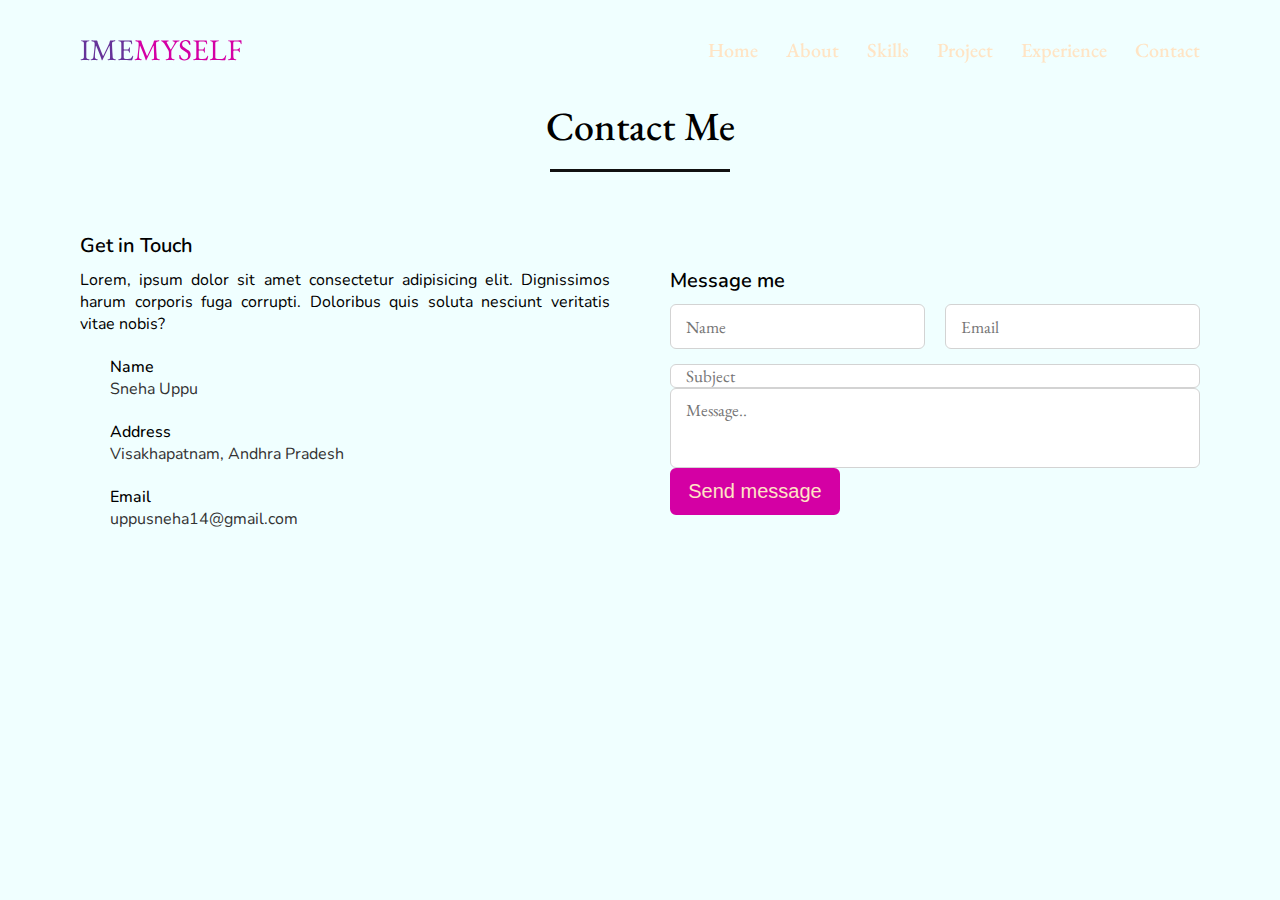
<file: contact.html>
<!DOCTYPE html>
<html lang="en" >

<head>
    <meta charset="UTF-8">
    <meta name="viewport" content="width=device-width, initial-scale=1.0">
    <title>My Personal Portfolio Website</title>
    <link rel="icon" href="icon.jpg">
    <link rel="stylesheet" href="style.css">
    <script src="https://code.jquery.com/jquery-3.6.0.min.js"></script>
    <script src="script.js"></script>
</head>

<body>
	<nav class="navbar">
        <div class="max-width">
        <div class="logo"><a href="#">IME<span>MYSELF</span></a></div>
		    <ul class="menu">
                <li><a href="#home">Home</a></li>
                <li><a href="#about">About</a></li>
                <li><a href="#skills">Skills</a></li>
                <li><a href="#project">Project</a></li>
                <li><a href="#experience">Experience</a></li>
                <li><a href="#contact">Contact</a></li>
            </ul>
        </div>
	</nav>

<!--Contact Section-->
<section class="contact" id="contact">
    <body bgcolor="azure">
    <div class="max-width">
        <h2 class="title">Contact Me</h2>
        <div class="contact-content">
            <div class="column left">
                <div class="text">Get in Touch</div>
                <p>Lorem, ipsum dolor sit amet consectetur adipisicing elit. Dignissimos harum corporis fuga corrupti. Doloribus quis soluta nesciunt 
                    veritatis vitae nobis?</p>
                <div class="icons">
                    <div class="row">
                        <i class="fas fa-user"></i>
                        <div class="info">
                            <div class="head">Name</div>
                            <div class="sub-title">Sneha Uppu</div>
                        </div>
                    </div>
                    <div class="row">
                        <i class="fas fa-map-marker-alt"></i>
                        <div class="info">
                            <div class="head">Address</div>
                            <div class="sub-title">Visakhapatnam, Andhra Pradesh</div>
                        </div>
                    </div>
                    <div class="row">
                        <i class="fas fa-envelope"></i>
                        <div class="info">
                            <div class="head">Email</div>
                            <div class="sub-title">uppusneha14@gmail.com</div>
                        </div>
                    </div>
                </div>
            </div>
            <div class="column right">
                <div class="text">Message me</div>
                <form action="#">
                    <div class="fields">
                        <div class="field name">
                            <input type="text" placeholder="Name" required>
                        </div>
                        <div class="field email">
                            <input type="email" placeholder="Email" required>
                        </div>
                    </div>
                    <div class="field">
                        <input type="text" placeholder="Subject" required>
                    </div>
                    <div class="field textarea">
                        <textarea cols="30" rows="10" placeholder="Message.." required></textarea>
                    </div>
                    <div class="button">
                        <button type="submit">Send message</button>
                    </div>
                </form>
            </div>
        </div>
    </div>
</body>
</section>
</file>
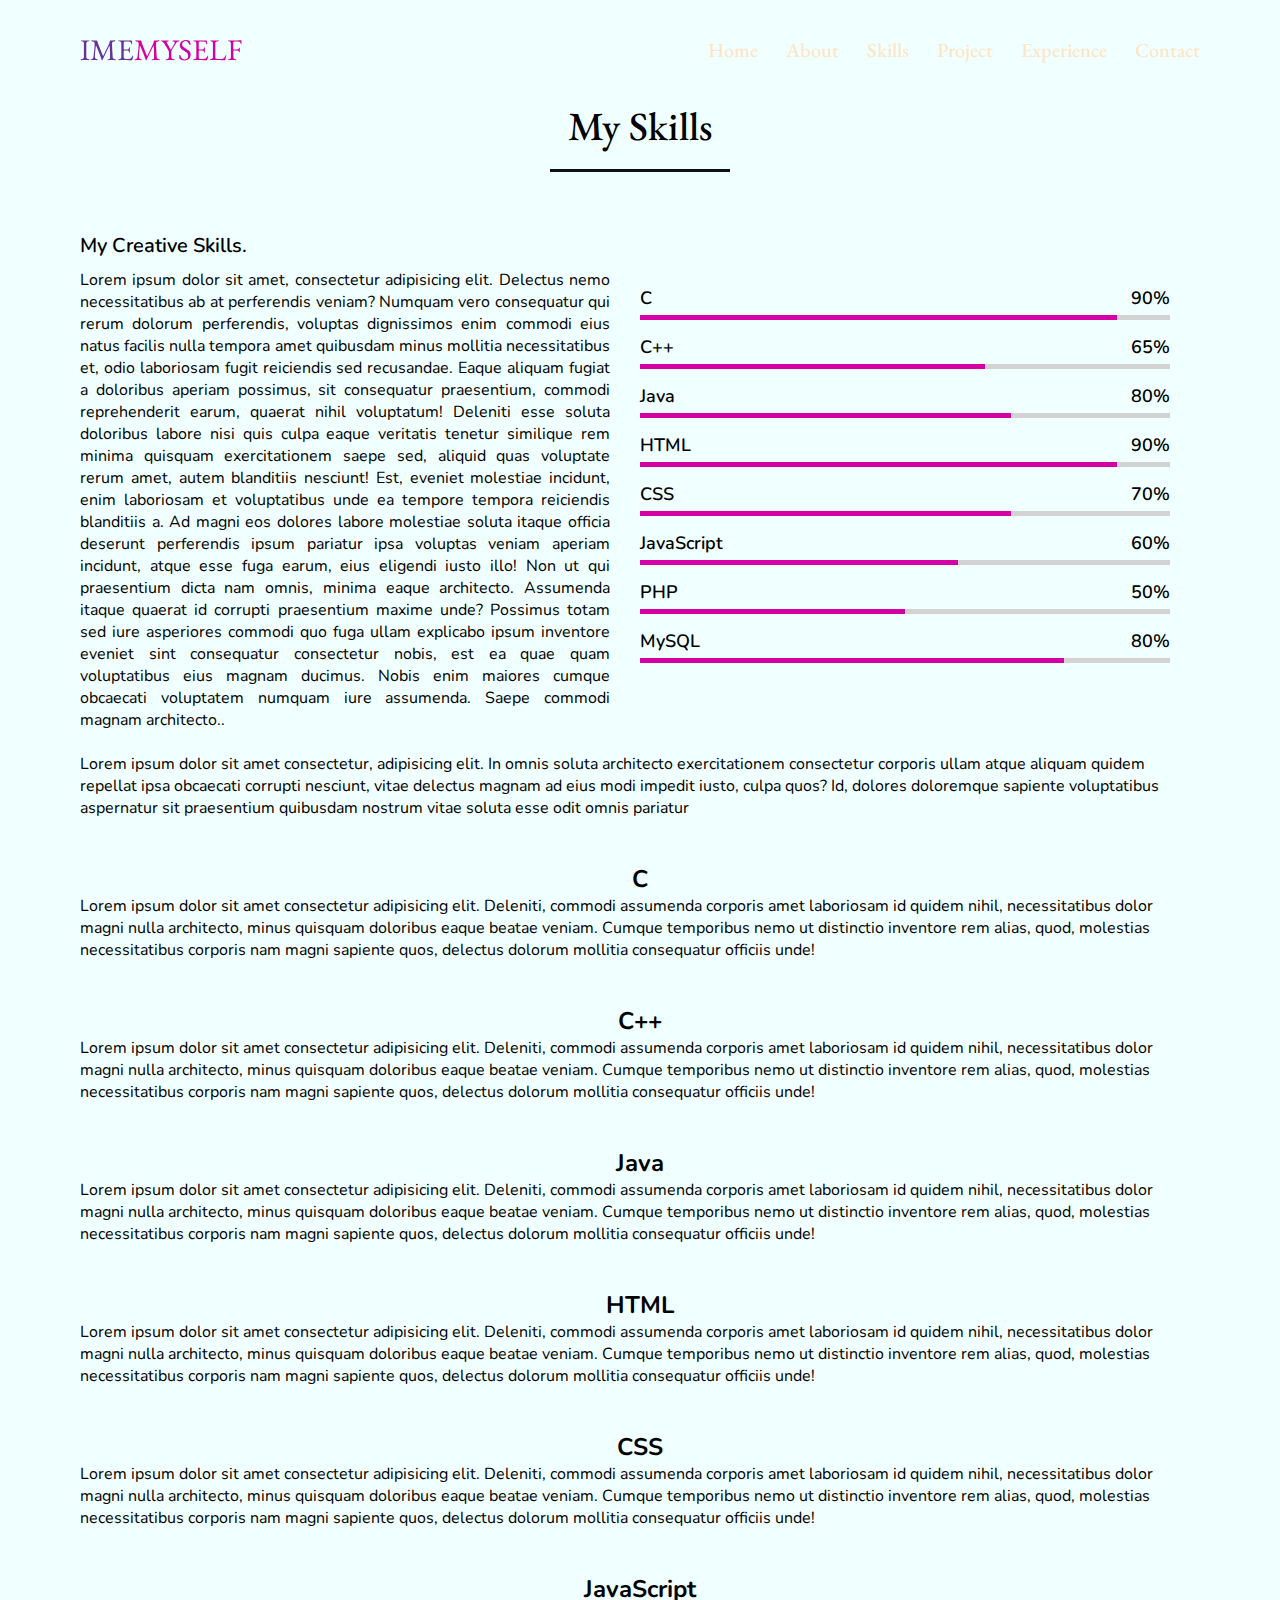
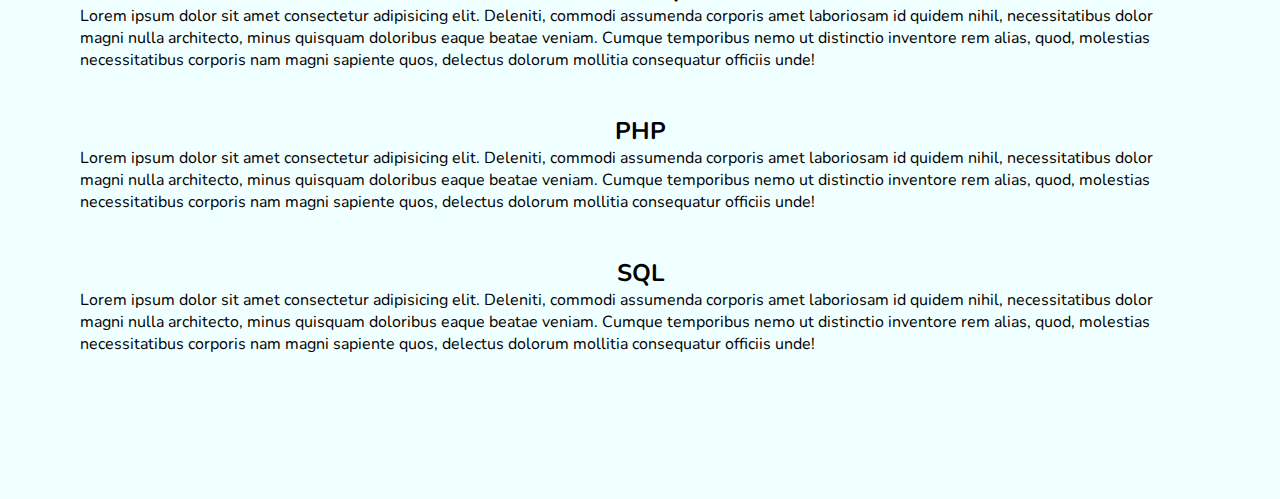
<file: skills.html>
<!DOCTYPE html>
<html lang="en" >

<head>
    <meta charset="UTF-8">
    <meta name="viewport" content="width=device-width, initial-scale=1.0">
    <title>My Personal Portfolio Website</title>
    <link rel="icon" href="icon.jpg">
    <link rel="stylesheet" href="style.css">
    <script src="https://code.jquery.com/jquery-3.6.0.min.js"></script>
    <script src="script.js"></script>
</head>

<body>
	<nav class="navbar">
        <div class="max-width">
        <div class="logo"><a href="#">IME<span>MYSELF</span></a></div>
		    <ul class="menu">
                <li><a href="index.html">Home</a></li>
                <li><a href="about.html">About</a></li>
                <li><a href="skills.html">Skills</a></li>
                <li><a href="#project">Project</a></li>
                <li><a href="#experience">Experience</a></li>
                <li><a href="#contact">Contact</a></li>
            </ul>
        </div>
	</nav>

    <!-- skills section start -->
<section class="skills" id="skills">
    <body bgcolor="azure">
    <div class="max-width">
        <h2 class="title">My Skills</h2>
        <div class="skills-content">
            <div class="column left">
                <div class="text">My Creative Skills.</div>
                <p>Lorem ipsum dolor sit amet, consectetur adipisicing elit. Delectus nemo necessitatibus ab at perferendis veniam? 
                    Numquam vero consequatur qui rerum dolorum perferendis, voluptas dignissimos enim commodi eius natus facilis nulla
                    tempora amet quibusdam minus mollitia necessitatibus et, odio laboriosam fugit reiciendis sed recusandae. Eaque 
                    aliquam fugiat a doloribus aperiam possimus, sit consequatur praesentium, commodi reprehenderit earum, quaerat 
                    nihil voluptatum! Deleniti esse soluta doloribus labore nisi quis culpa eaque veritatis tenetur similique rem 
                    minima quisquam exercitationem saepe sed, aliquid quas voluptate rerum amet, autem blanditiis nesciunt! Est, 
                    eveniet molestiae incidunt, enim laboriosam et voluptatibus unde ea tempore tempora reiciendis blanditiis a. 
                    Ad magni eos dolores labore molestiae soluta itaque officia deserunt perferendis ipsum pariatur ipsa voluptas 
                    veniam aperiam incidunt, atque esse fuga earum, eius eligendi iusto illo! Non ut qui praesentium dicta nam omnis,
                    minima eaque architecto. Assumenda itaque quaerat id corrupti praesentium maxime unde? Possimus totam sed iure 
                    asperiores commodi quo fuga ullam explicabo ipsum inventore eveniet sint consequatur consectetur nobis, est ea 
                    quae quam voluptatibus eius magnam ducimus. Nobis enim maiores cumque obcaecati voluptatem numquam iure assumenda.
                    Saepe commodi magnam architecto..</p>
            </div>
            <div class="column right">
                <div class="bars">
                    <div class="info">
                        <span>C</span>
                        <span>90%</span>
                    </div>
                    <div class="line c"></div>
                </div>
                <div class="bars">
                    <div class="info">
                        <span>C++</span>
                        <span>65%</span>
                    </div>
                    <div class="line cpp"></div>
                </div>
                <div class="bars">
                    <div class="info">
                        <span>Java</span>
                        <span>80%</span>
                    </div>
                    <div class="line java"></div>
                </div>
                <div class="bars">
                    <div class="info">
                        <span>HTML</span>
                        <span>90%</span>
                    </div>
                    <div class="line html"></div>
                </div>
                <div class="bars">
                    <div class="info">
                        <span>CSS</span>
                        <span>70%</span>
                    </div>
                    <div class="line css"></div>
                </div>
                <div class="bars">
                    <div class="info">
                        <span>JavaScript</span>
                        <span>60%</span>
                    </div>
                    <div class="line js"></div>
                </div>
                <div class="bars">
                    <div class="info">
                        <span>PHP</span>
                        <span>50%</span>
                    </div>
                    <div class="line php"></div>
                </div>
                <div class="bars">
                    <div class="info">
                        <span>MySQL</span>
                        <span>80%</span>
                    </div>
                    <div class="line mysql"></div>
                </div>
            </div>
            <br>
            
            <p><br>Lorem ipsum dolor sit amet consectetur, adipisicing elit. In omnis soluta architecto exercitationem consectetur corporis ullam atque aliquam 
                quidem repellat ipsa obcaecati corrupti nesciunt, vitae delectus magnam ad eius modi impedit iusto, culpa quos? Id, dolores doloremque sapiente 
                voluptatibus aspernatur sit praesentium quibusdam nostrum vitae soluta esse odit omnis pariatur <br><br><br></p>

            <p><br><h2>C</h2></p>
            <p>Lorem ipsum dolor sit amet consectetur adipisicing elit. Deleniti, commodi assumenda corporis amet laboriosam id quidem nihil, necessitatibus dolor 
                magni nulla architecto, minus quisquam doloribus eaque beatae veniam. Cumque temporibus nemo ut distinctio inventore rem alias, quod, molestias 
                necessitatibus corporis nam magni sapiente quos, delectus dolorum mollitia consequatur officiis unde!<br><br><br></p>

            <p><br><h2>C++</h2></p>
            <p>Lorem ipsum dolor sit amet consectetur adipisicing elit. Deleniti, commodi assumenda corporis amet laboriosam id quidem nihil, necessitatibus dolor 
                magni nulla architecto, minus quisquam doloribus eaque beatae veniam. Cumque temporibus nemo ut distinctio inventore rem alias, quod, molestias 
                necessitatibus corporis nam magni sapiente quos, delectus dolorum mollitia consequatur officiis unde!<br><br><br></p>

            <p><br><h2>Java</h2></p>
            <p>Lorem ipsum dolor sit amet consectetur adipisicing elit. Deleniti, commodi assumenda corporis amet laboriosam id quidem nihil, necessitatibus dolor 
                magni nulla architecto, minus quisquam doloribus eaque beatae veniam. Cumque temporibus nemo ut distinctio inventore rem alias, quod, molestias 
                necessitatibus corporis nam magni sapiente quos, delectus dolorum mollitia consequatur officiis unde!<br><br><br></p>

            <p><br><h2>HTML</h2></p>
            <p>Lorem ipsum dolor sit amet consectetur adipisicing elit. Deleniti, commodi assumenda corporis amet laboriosam id quidem nihil, necessitatibus dolor 
                magni nulla architecto, minus quisquam doloribus eaque beatae veniam. Cumque temporibus nemo ut distinctio inventore rem alias, quod, molestias 
                necessitatibus corporis nam magni sapiente quos, delectus dolorum mollitia consequatur officiis unde!<br><br><br></p>

            <p><br><h2>CSS</h2></p>
            <p>Lorem ipsum dolor sit amet consectetur adipisicing elit. Deleniti, commodi assumenda corporis amet laboriosam id quidem nihil, necessitatibus dolor 
                magni nulla architecto, minus quisquam doloribus eaque beatae veniam. Cumque temporibus nemo ut distinctio inventore rem alias, quod, molestias 
                 necessitatibus corporis nam magni sapiente quos, delectus dolorum mollitia consequatur officiis unde!<br><br><br></p>

            <p><br><h2>JavaScript</h2></p>
            <p>Lorem ipsum dolor sit amet consectetur adipisicing elit. Deleniti, commodi assumenda corporis amet laboriosam id quidem nihil, necessitatibus dolor 
                magni nulla architecto, minus quisquam doloribus eaque beatae veniam. Cumque temporibus nemo ut distinctio inventore rem alias, quod, molestias 
                necessitatibus corporis nam magni sapiente quos, delectus dolorum mollitia consequatur officiis unde!<br><br><br></p>

            <p><br><h2>PHP</h2></p>
            <p>Lorem ipsum dolor sit amet consectetur adipisicing elit. Deleniti, commodi assumenda corporis amet laboriosam id quidem nihil, necessitatibus dolor 
                magni nulla architecto, minus quisquam doloribus eaque beatae veniam. Cumque temporibus nemo ut distinctio inventore rem alias, quod, molestias 
                necessitatibus corporis nam magni sapiente quos, delectus dolorum mollitia consequatur officiis unde!<br><br><br></p>

            <p><br><h2>SQL</h2></p>
            <p>Lorem ipsum dolor sit amet consectetur adipisicing elit. Deleniti, commodi assumenda corporis amet laboriosam id quidem nihil, necessitatibus dolor 
                magni nulla architecto, minus quisquam doloribus eaque beatae veniam. Cumque temporibus nemo ut distinctio inventore rem alias, quod, molestias 
                necessitatibus corporis nam magni sapiente quos, delectus dolorum mollitia consequatur officiis unde!<br><br><br></p>
        </div>
    </div>
</body>
</section>

</body>
</html>
</file>
<file: style.css>
@import url('https://fonts.googleapis.com/css2?family=EB+Garamond:ital,wght@1,400;1,700&family=Lobster&family=Nunito:ital,wght@1,300&display=swap');
*{
    margin: 0;
    padding: 0;
    box-sizing: border-box;
    text-decoration: none;
}

  .max-width{
      max-width: 1300px;
      padding: 0 80px;
      margin: auto;
  }
  
 .navbar{
     position: fixed;
     width: 100%;
     z-index: 999;
     padding: 30px 0;
     font-family: 'EB Garamond', serif;
     transition: all 0.3s ease;
 }

 .navbar.sticky{
    padding: 15px 0;
    background-color: coral;
}

 .navbar .max-width{
     display: flex;
     align-items: center;
     justify-content: space-between;
 }

 .navbar .logo  a {
    font-size: 30px;
    color: rebeccapurple;
 }

 .navbar .logo  a span{
     color: #d400a4;
 }

 .navbar .menu li{
     list-style: none;
     display: inline;
 }
 
 .navbar .menu li a:hover{
    color: rgb(34, 115, 165);
  }

 .navbar .menu li a{
     color: bisque;
     font-size: 20px;
     font-weight: 500;
     margin-left: 25px;
 }

/*Home styling*/
 .home{
     display: flex;
     background: url("pfback.png") no-repeat center;
     background-size: 100% 100%;
     height: 100vh;
     color: #fff;
     min-height: 500px; 
     font-family: 'EB Garamond', serif ;   
 }

.home .max-width{
    margin: auto 0 auto 40px;
}

.home .home-content .text1{
    font-size: 30px;
}

.home .home-content .text2{
    font-size: 70px;
    font-weight: 600;
    margin-left: -3px;
}

.home .home-content .text3{
    font-size: 40px;
    margin: 5px 0;
}

.home .home-content a{
    display: inline-block;
    background: #d400a4;
    color: bisque;
    font-size: 25px;
    padding: 12px 36px;
    margin-top: 20px;
    border-radius: 6px;
    border: 2px solid #d400a4;
    transition: all 0.3s ease;
}

.home .home-content a:hover{
    color: #d400a4;
    background: none;
}

/*About Section Styling*/
section{
    padding: 100px 0;
}

.about .title{
    position: relative;
    text-align: center;
    font-size: 40px;
    font-weight: 500;
    margin-bottom: 60px;
    padding-bottom: 20px;
    font-family: 'EB Garamond', serif;
}

.about .title::before{
    content: "";
    position: absolute;
    bottom: 0px;
    left: 50%;
    width: 180px;
    height: 3px;
    background-color: #111;
    transform: translateX(-50%);
}

.about{
    font-family: 'Nunito', sans-serif;
}

.about .about-content{
    display: flex;
    flex-wrap: wrap;
    align-items: center;
    justify-content: space-between;
}

.about .about-content .left{
    width: 45%;
}

.about .about-content .left img{
    height: 500px;
    width: 350px;
    object-fit: cover;
    border-radius: 6px;
}

.about .about-content .right{
    width: 55%;
}

.about .about-content .right .text{
    font-size: 25px;
    font-weight: 600;
    margin-bottom: 10px;
}

.about .about-content .right p{
    text-align: justify;
}

.about .about-content .right a{
    display: inline-block;
    background: #d400a4;
    color: bisque;
    font-size: 20px;
    font-weight: 500;
    padding: 10px 30px;
    margin-top: 20px;
    border-radius: 6px;
    border: 2px solid #d400a4;
    transition: all 0.3s ease;
}

.about .about-content .right a:hover{
    color: #d400a4;
    background: none;
}

/*Skills Section Styling*/
.skills .title{
    position: relative;
    text-align: center;
    font-size: 40px;
    font-weight: 500;
    margin-bottom: 60px;
    padding-bottom: 20px;
    font-family: 'EB Garamond', serif;
}

.skills .title::before{
    content: "";
    position: absolute;
    bottom: 0px;
    left: 50%;
    width: 180px;
    height: 3px;
    background-color: #111;
    transform: translateX(-50%);
}

.skills{
    font-family: 'Nunito', sans-serif;
}

.skills .skills-content{
    display: flex;
    flex-wrap: wrap;
    align-items: center;
    justify-content: space-between;
}

.skills .skills-content .column{
    width: calc(50% - 30px);
}

.skills .skills-content .left .text{
    font-size: 20px;
    font-weight: 600;
    margin-bottom: 10px;
}

.skills .skills-content .left p{
    text-align: justify;
}

.skills .skills-content .left a{
    display: inline-block;
    background: #d400a4;
    color: bisque;
    font-size: 18px;
    font-weight: 500;
    padding: 8px 16px;
    margin-top: 20px;
    border-radius: 6px;
    border: 2px solid #d400a4;
    transition: all 0.3s ease;
}

.skills .skills-content .left a:hover{
    color: #d400a4;
    background: none;
}

.skills .skills-content .right .bars{
    margin-bottom: 15px;
}

.skills .skills-content .right .info{
    display: flex;
    margin-bottom: 5px;
    align-items: center;
    justify-content: space-between;
}

.skills .skills-content .right span{
    font-weight: 600;
    font-size: 18px;
}

.skills .skills-content .right .line{
    height: 5px;
    width: 100%;
    background: lightgrey;
    position: relative;
}

.skills .skills-content .right .line::before{
    content: "";
    position: absolute;
    height: 100%;
    left: 0;
    top: 0;
    background: #d400a4;
}

.skills-content .right .c::before{
    width: 90%;
}

.skills-content .right .cpp::before{
    width: 65%;
}

.skills-content .right .java::before{
    width: 70%;
}

.skills-content .right .html::before{
    width: 90%;
}

.skills-content .right .css::before{
    width: 70%;
}

.skills-content .right .js::before{
    width: 60%;
}

.skills-content .right .php::before{
    width: 50%;
}

.skills-content .right .mysql::before{
    width: 80%;
}

/*Contact Section Styling*/
.contact .title{
    position: relative;
    text-align: center;
    font-size: 40px;
    font-weight: 500;
    margin-bottom: 60px;
    padding-bottom: 20px;
    font-family: 'EB Garamond', serif;
}

.contact .title::before{
    content: "";
    position: absolute;
    bottom: 0px;
    left: 50%;
    width: 180px;
    height: 3px;
    background-color: #111;
    transform: translateX(-50%);
}

.contact{
    font-family: 'Nunito', sans-serif;
}

.contact .contact-content {
    display: flex;
    flex-wrap: wrap;
    align-items: center;
    justify-content: space-between;
}

.contact .contact-content .column {
    width: calc(50% - 30px);
}

.contact .contact-content .text{
    font-size: 20px;
    font-weight: 600;
    margin-bottom: 10px;
}

.contact .contact-content .left p{
    text-align: justify;
}

.contact .contact-content .left .icons{
    margin: 10px 0;
}

.contact .contact-content .row{
    display: flex;
    height: 65px;
    align-items: center;
}

.contact .contact-content .row .info{
    margin-left: 30px;
}

.contact .contact-content .row i{
    font-size: 25px;
    color: black;
}

.contact .contact-content .info .head{
    font-weight: 500;
}

.contact .contact-content .info .sub-title{
    color: #333;
}

.contact .right form .fields{
    display: flex;
}

.contact .right form .fields,
.contact .right form .fields .field{
    height: 45px;
    width: 100%;
    margin-bottom: 15px;
}

.contact .right form .name{
    margin-right: 10px;
}

.contact .right form .email{
    margin-left: 10px;
}

.contact .right form .textarea{
    height: 80px;
    width: 100%;
}

.contact .right form .field input,
.contact .right form .textarea textarea{
    height: 100%;
    width: 100%;
    border: 1px solid lightgray;
    border-radius: 6px;
    outline: none;
    padding: 0 15px;
    font-size: 17px;
    font-family: 'EB Garamond', serif;
}

.contact .right form .textarea textarea{
    padding-top: 10px;
    resize: none;
}

.contact .right form .button{
    height: 47px;
    width: 170px;
}

.contact .right form .button button{
    width: 100%;
    height: 100%;
    border: 2px solid #d400a4;
    background: #d400a4;
    color: bisque;
    font-size: 20px;
    font-weight: 500;
    border-radius: 6px;
    cursor: pointer;
    transition: all 0.3s ease;
}

.contact .right form .button button:hover{
    color: #d400a4;
    background: none;
}

/*Footer Styling*/
footer{
    padding: 6px 40px 6px 40px;
    background: #6d6d6d;
    font-family: "Lucida Sans Unicode";
    color: yellowgreen;
    font-size: 11px;
    text-decoration: right;
}

.separator{
    color: aliceblue;
    font-size: 11px;
}



/*Responsive Media Query*/
@media (max-width: 1104px) {
    .about .about-content .left img{
        height: 350px;
        width: 350px;
    }
}

@media (max-width: 991px) {
    .max-width{
        padding: 0 50px;
    }
}

@media (max-width: 947px){
.navbar .menu{
    position: fixed;
    height: 100vh;
    width: 100%;
    left: -100%;
    top: 0;
    background: #111;
    text-align: center;
    padding-top: 80px;
    transition: all 0.3s ease;
}

.navbar .menu.active{
    left: 0;
}

.navbar .menu li{
    display: block;
}

.navbar .menu li a{
    display: inline-block;
    margin: 20px 0;
    font-size: 25px;
}

.home .home-content .text-2{
    font-size: 70px;
}

.home .home-content .text-3{
    font-size: 35px;
}

.home .home-content a{
    font-size: 23px;
    padding: 10px 30px;
}

.max-width{
    max-width: 930px;
}

.about .about-content .column{
    width: 100%;
}

.about .about-content .left{
    display: flex;
    justify-content: center;
    margin: 0 auto 60px;
}

.about .about-content .right{
    flex: 100%;
}

.skills .skills-content .column,
.contact .contact-content .column{
        width: 100%;
        margin-bottom: 35px; 
    }
}

@media (max-width: 690px) {
    .max-width{
        padding: 0 23px;
    }
    .home .home-content .text-2{
        font-size: 60px;
    }
    .home .home-content .text-3{
        font-size: 32px;
    }
    .home .home-content a{
        font-size: 20px;
    }
}

@media (max-width: 500px) {
    .home .home-content .text-2{
        font-size: 50px;
    }
    .home .home-content .text-3{
        font-size: 27px;
    }
    .about .about-content .right .text,
    .skills .skills-content .left .text{
        font-size: 19px;
    }
}
</file>
